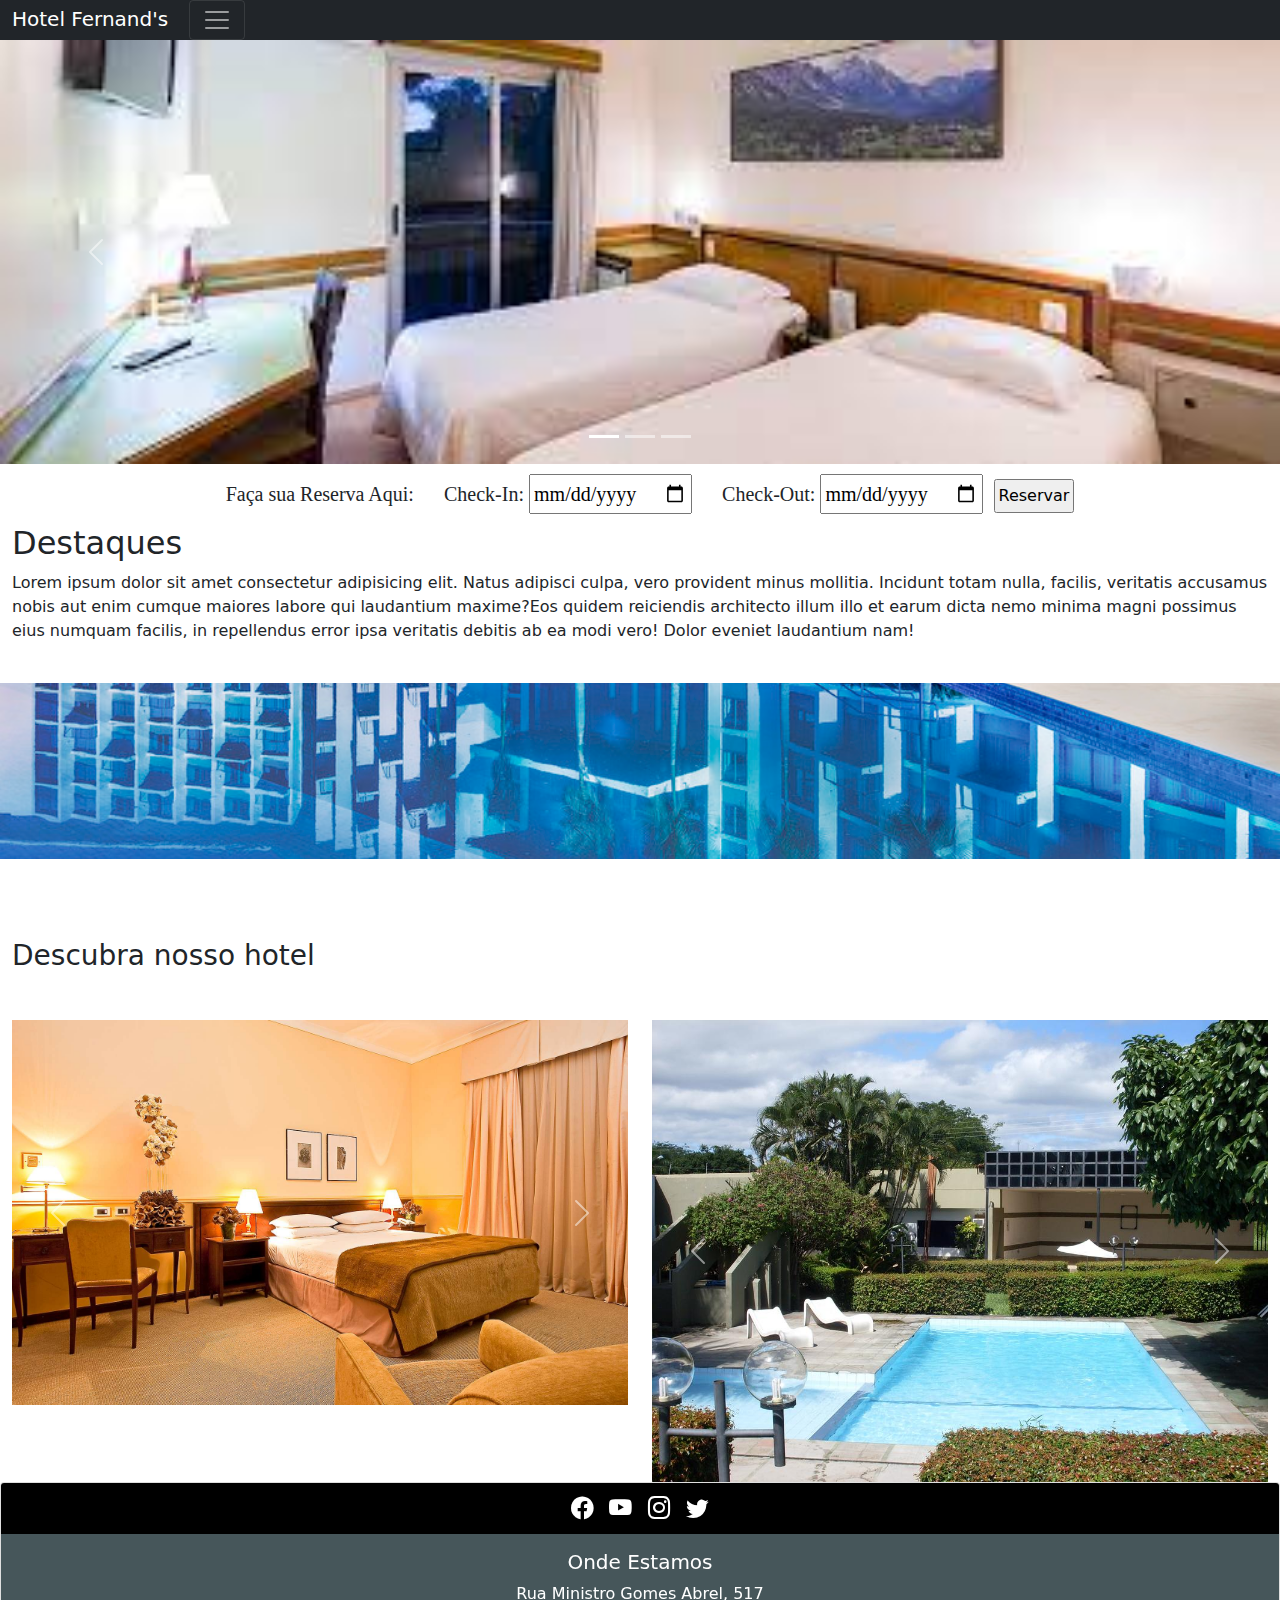
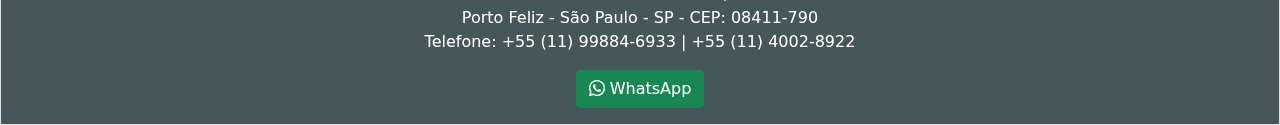
<file: index.html>
<!DOCTYPE html>
<html lang="pt-BR">
<head>
    <meta charset="UTF-8">
    <meta http-equiv="X-UA-Compatible" content="IE=edge">
    <meta name="viewport" content="width=device-width, initial-scale=1.0">
    <title>Hotel Fernand's</title>
    <link rel="stylesheet" href="css/bootstrap.min.css">
    <link rel="stylesheet" href="https://cdn.jsdelivr.net/npm/bootstrap-icons@1.8.1/font/bootstrap-icons.css">
    <link rel="stylesheet" href="css/styles.css">
</head>
<body>
    <!-- =========== Início da barra de Navegação ============= -->
    
    
    <nav class="navbarnavbar navbar-dark bg-dark">
        <div class="container-fluid">
          <a class="navbar-brand" href="index.html">Hotel Fernand's</a>
          <button class="navbar-toggler" type="button" data-bs-toggle="collapse" data-bs-target="#navbarSupportedContent" aria-controls="navbarSupportedContent" aria-expanded="false" aria-label="Toggle navigation">
            <span class="navbar-toggler-icon"></span>
          </button>
          <div class="collapse navbar-collapse" id="navbarSupportedContent">
            <ul class="navbar-nav me-auto mb-2 mb-lg-0">
              <li class="nav-item">
                <a class="nav-link" href="index.html">Home</a>
              </li>
              
              <li class="nav-item dropdown">
                <a class="nav-link dropdown-toggle" href="#" id="navbarDropdown" role="button" data-bs-toggle="dropdown" aria-expanded="false">
                  Acomodação
                </a>
                <ul class="dropdown-menu" aria-labelledby="navbarDropdown">
                  <li><a class="dropdown-item" href="standard.html">Standard</a></li>
                  <li><a class="dropdown-item" href="master.html">Master</a></li>
                  <li><a class="dropdown-item" href="presidential.html">Presidencial</a></li>
                </ul>
              </li>
              <li class="nav-item">
                <a class="nav-link" href="gastronomia.html">Gastronomia</a>
              </li>
              <li class="nav-item">
                <a class="nav-link" href="lazer.html">Lazer</a>
              </li>
              <li class="nav-item">
                <a class="nav-link" href="reservas.html">Reservas</a>
              </li>
            </ul>
           
          </div>
        </div>
      </nav>
   
    <!-- =========== Fim da barra de Navegação ============= -->

    <!-- ============ Início do Carousel ============= -->

    <div id="carouselExampleCaptions" class="carousel slide" data-bs-ride="carousel">
        <div class="carousel-indicators">
          <button type="button" data-bs-target="#carouselExampleCaptions" data-bs-slide-to="0" class="active" aria-current="true" aria-label="Slide 1"></button>
          <button type="button" data-bs-target="#carouselExampleCaptions" data-bs-slide-to="1" aria-label="Slide 2"></button>
          <button type="button" data-bs-target="#carouselExampleCaptions" data-bs-slide-to="2" aria-label="Slide 3"></button>
        </div>
        <div class="carousel-inner">
          <div class="carousel-item active">
            <img src="img/imgg2.jpg" class="d-block w-100" alt="...">
            <div class="carousel-caption d-none d-md-block">
              <h5></h5>
              <p></p>
            </div>
          </div>
          <div class="carousel-item">
            <img src="img/imgg3.jpg" class="d-block w-100" alt="...">
            <div class="carousel-caption d-none d-md-block">
              <h5></h5>
              <p></p>
            </div>
          </div>
          <div class="carousel-item">
            <img src="img/imgg4.jpg" class="d-block w-100" alt="...">
            <div class="carousel-caption d-none d-md-block">
              <h5></h5>
              <p></p>
            </div>
          </div>
        </div>
        <button class="carousel-control-prev" type="button" data-bs-target="#carouselExampleCaptions" data-bs-slide="prev">
          <span class="carousel-control-prev-icon" aria-hidden="true"></span>
          <span class="visually-hidden">Previous</span>
        </button>
        <button class="carousel-control-next" type="button" data-bs-target="#carouselExampleCaptions" data-bs-slide="next">
          <span class="carousel-control-next-icon" aria-hidden="true"></span>
          <span class="visually-hidden">Next</span>
        </button>
      </div>

     <!-- ============ Fim do Carousel ============= -->

     <!-- ================ Início do container-fluid ============= -->
     <div class="container-fluid fundo-branco">
        <div class="row">
            <div class="col">
                <form id="reservas_superior">
                    <label>Faça sua Reserva Aqui:</label>
                   <label>Check-In:
                       <input type="date" id="checkin" required>
                </label>
                   <label>Check-Out:
                       <input type="date" id="checkout" required>
                </label>
                    <input type="submit" id="btnreservar" value="Reservar">
                </form>
            </div>
        </div>
            <!-- =========== Início da área do main do hotel =========== -->

            <h2>Destaques</h2>
            <p><span>Lorem ipsum dolor sit amet consectetur adipisicing elit. Natus adipisci culpa, vero provident minus mollitia. Incidunt totam nulla, facilis, veritatis accusamus nobis aut enim cumque maiores labore qui laudantium maxime?</span><span>Eos quidem reiciendis architecto illum illo et earum dicta nemo minima magni possimus eius numquam facilis, in repellendus error ipsa veritatis debitis ab ea modi vero! Dolor eveniet laudantium nam!</span></p>
            <p>&nbsp;</p>
            
            <!-- =========== Fim da área do main do hotel =========== -->
        </div>
        <!-- ================ Fim do container-fluid ============= -->
        <p>&nbsp;</p>
        <p>&nbsp;</p>
        <p>&nbsp;</p>
        <p>&nbsp;</p>
        <!-- Início de um outro container-fluid -->
        <div class="container-fluid fundo-branco">
            <div class="row">
                <p>&nbsp;</p>
                <p>&nbsp;</p>
                <h3>Descubra nosso hotel</h3>
                <p>&nbsp;</p>
                 <div class="col-6">
                    <!-- Início do carousel acomodações -->

                    <div id="carouselExampleControls2" class="carousel slide" data-bs-ride="carousel">
                        <div class="carousel-inner">
                          <div class="carousel-item active">
                            <img src="img/quarto3.jpg" class="d-block w-100" alt="...">
                          </div>
                          <div class="carousel-item">
                            <img src="img/quarto4.jpg" class="d-block w-100" alt="...">
                          </div>
                          <div class="carousel-item">
                            <img src="img/quarto8.jpg" class="d-block w-100" alt="...">
                          </div>
                        </div>
                        <button class="carousel-control-prev" type="button" data-bs-target="#carouselExampleControls2" data-bs-slide="prev">
                          <span class="carousel-control-prev-icon" aria-hidden="true"></span>
                          <span class="visually-hidden">Previous</span>
                        </button>
                        <button class="carousel-control-next" type="button" data-bs-target="#carouselExampleControls2" data-bs-slide="next">
                          <span class="carousel-control-next-icon" aria-hidden="true"></span>
                          <span class="visually-hidden">Next</span>
                        </button>
                      </div>
                    
                    <!-- Fim do carousel acomodações -->
                 </div>
                 <div class="col-6">
                     <!-- Início do carousel lazer -->

                     <div id="carouselExampleControls3" class="carousel slide" data-bs-ride="carousel">
                        <div class="carousel-inner">
                          <div class="carousel-item active">
                            <img src="img/lazer1.jpg" class="d-block w-100" alt="...">
                          </div>
                          <div class="carousel-item">
                            <img src="img/lazer3.jpg" class="d-block w-100" alt="...">
                          </div>
                          <div class="carousel-item">
                            <img src="img/lazer4.jpg" class="d-block w-100" alt="...">
                          </div>
                        </div>
                        <button class="carousel-control-prev" type="button" data-bs-target="#carouselExampleControls3" data-bs-slide="prev">
                          <span class="carousel-control-prev-icon" aria-hidden="true"></span>
                          <span class="visually-hidden">Previous</span>
                        </button>
                        <button class="carousel-control-next" type="button" data-bs-target="#carouselExampleControls3" data-bs-slide="next">
                          <span class="carousel-control-next-icon" aria-hidden="true"></span>
                          <span class="visually-hidden">Next</span>
                        </button>
                      </div>

                     <!-- Fim do carousel lazer -->
                 </div>   
            </div>
        </div>


        <!-- Fim do outro container-fluid -->
     



     <!-- ========== Início do Rodapé (footer) ============== -->

     <div class="card text-center">
      <div class="card-header fundo">

        <a href="http://www.facebook.com" target="_blank"><i class="bi bi-facebook"></i></a>
        
        <a href="http://www.youtube.com" target="_blank"><i class="bi bi-youtube"></i></a>
          
        <a href="http://www.instagram.com" target="_blank"><i class="bi bi-instagram"></i></a>
           
        <a href="http://www.twitter.com" target="_blank"><i class="bi bi-twitter"></i></a>
              

      </div>
      <div class="card-body fundo2">
        <h5 class="card-title">Onde Estamos</h5>
        <p class="card-text">Rua Ministro Gomes Abrel, 517 <br>
          Porto Feliz - São Paulo - SP - CEP: 08411-790 <br>
          Telefone: +55 (11) 99884-6933 | +55 (11) 4002-8922
        </p>
        <a href="https://wa.me/11998846933?text=Ola" class="btn btn-success"><i class="bi bi-whatsapp">  </i>WhatsApp</a>
      </div>
    </div>

     <!-- ========== Fim do Rodapé (footer) ============== -->




   <script src="js/bootstrap.min.js">

   </script> 
    
</body>
</html>
</file>
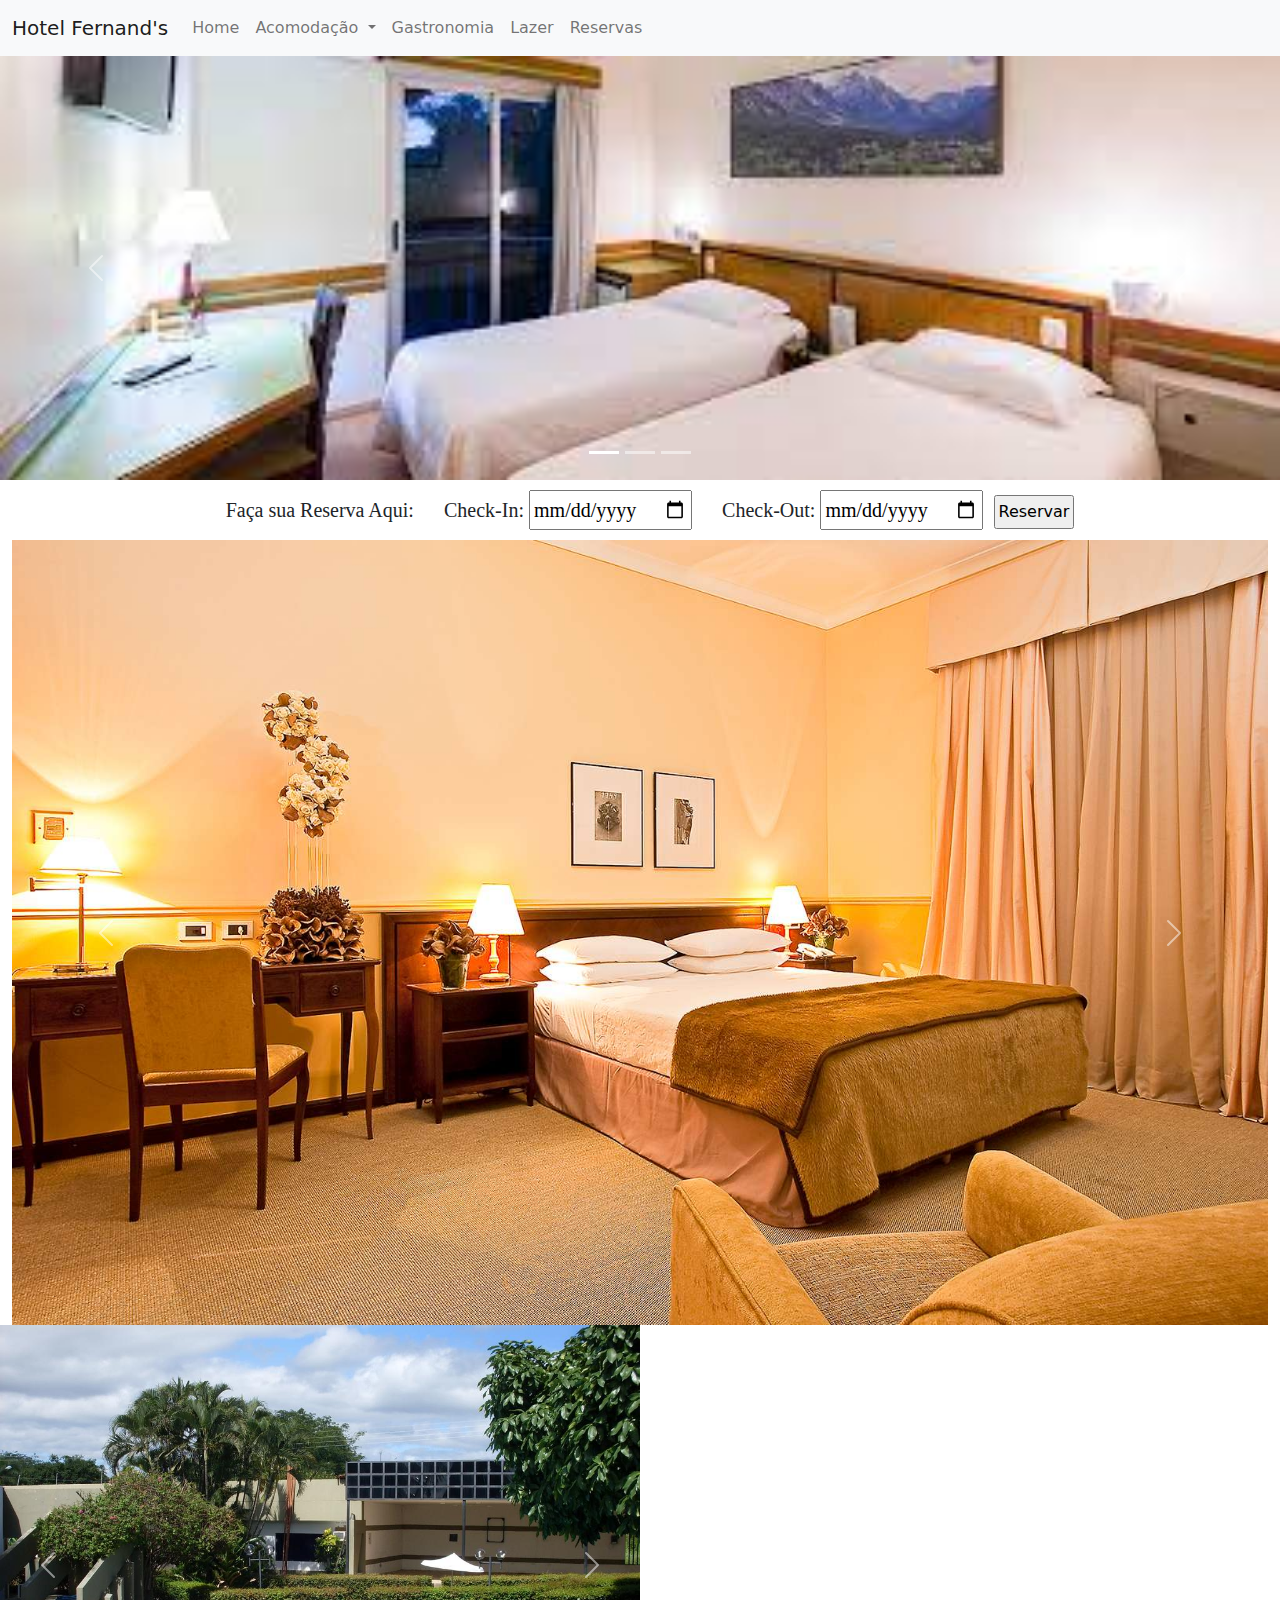
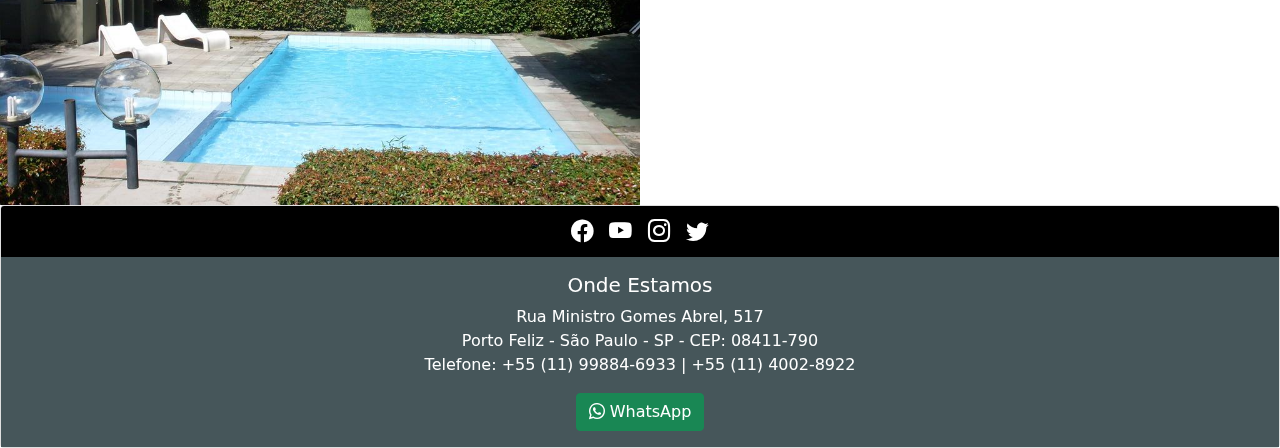
<file: gastronomia.html>
<!DOCTYPE html>
<html lang="pt-BR">
<head>
    <meta charset="UTF-8">
    <meta http-equiv="X-UA-Compatible" content="IE=edge">
    <meta name="viewport" content="width=device-width, initial-scale=1.0">
    <title>Hotel Fernand's</title>
    <link rel="stylesheet" href="css/bootstrap.min.css">
    <link rel="stylesheet" href="https://cdn.jsdelivr.net/npm/bootstrap-icons@1.8.1/font/bootstrap-icons.css">
    <link rel="stylesheet" href="css/styles.css">
</head>
<body>
    <!-- =========== Início da barra de Navegação ============= -->
    <nav class="navbar navbar-expand-lg navbar-light bg-light">
        <div class="container-fluid">
          <a class="navbar-brand" href="index.html">Hotel Fernand's</a>
          <button class="navbar-toggler" type="button" data-bs-toggle="collapse" data-bs-target="#navbarSupportedContent" aria-controls="navbarSupportedContent" aria-expanded="false" aria-label="Toggle navigation">
            <span class="navbar-toggler-icon"></span>
          </button>
          <div class="collapse navbar-collapse" id="navbarSupportedContent">
            <ul class="navbar-nav me-auto mb-2 mb-lg-0">
              <li class="nav-item">
                <a class="nav-link" href="index.html">Home</a>
              </li>
              
              <li class="nav-item dropdown">
                <a class="nav-link dropdown-toggle" href="#" id="navbarDropdown" role="button" data-bs-toggle="dropdown" aria-expanded="false">
                  Acomodação
                </a>
                <ul class="dropdown-menu" aria-labelledby="navbarDropdown">
                  <li><a class="dropdown-item" href="standard.html">Standard</a></li>
                  <li><a class="dropdown-item" href="master.html">Master</a></li>
                  <li><a class="dropdown-item" href="presidential.html">Presidencial</a></li>
                </ul>
              </li>
              <li class="nav-item">
                <a class="nav-link" href="gastronomia.html">Gastronomia</a>
              </li>
              <li class="nav-item">
                <a class="nav-link" href="lazer.html">Lazer</a>
              </li>
              <li class="nav-item">
                <a class="nav-link" href="reservas.html">Reservas</a>
              </li>
            </ul>
           
          </div>
        </div>
      </nav>
   
    <!-- =========== Fim da barra de Navegação ============= -->

    <!-- ============ Início do Carousel ============= -->

    <div id="carouselExampleCaptions" class="carousel slide" data-bs-ride="carousel">
        <div class="carousel-indicators">
          <button type="button" data-bs-target="#carouselExampleCaptions" data-bs-slide-to="0" class="active" aria-current="true" aria-label="Slide 1"></button>
          <button type="button" data-bs-target="#carouselExampleCaptions" data-bs-slide-to="1" aria-label="Slide 2"></button>
          <button type="button" data-bs-target="#carouselExampleCaptions" data-bs-slide-to="2" aria-label="Slide 3"></button>
        </div>
        <div class="carousel-inner">
          <div class="carousel-item active">
            <img src="img/imgg2.jpg" class="d-block w-100" alt="...">
            <div class="carousel-caption d-none d-md-block">
              <h5></h5>
              <p></p>
            </div>
          </div>
          <div class="carousel-item">
            <img src="img/imgg3.jpg" class="d-block w-100" alt="...">
            <div class="carousel-caption d-none d-md-block">
              <h5></h5>
              <p></p>
            </div>
          </div>
          <div class="carousel-item">
            <img src="img/imgg4.jpg" class="d-block w-100" alt="...">
            <div class="carousel-caption d-none d-md-block">
              <h5></h5>
              <p></p>
            </div>
          </div>
        </div>
        <button class="carousel-control-prev" type="button" data-bs-target="#carouselExampleCaptions" data-bs-slide="prev">
          <span class="carousel-control-prev-icon" aria-hidden="true"></span>
          <span class="visually-hidden">Previous</span>
        </button>
        <button class="carousel-control-next" type="button" data-bs-target="#carouselExampleCaptions" data-bs-slide="next">
          <span class="carousel-control-next-icon" aria-hidden="true"></span>
          <span class="visually-hidden">Next</span>
        </button>
      </div>

     <!-- ============ Fim do Carousel ============= -->

     <div class="container-fluid fundo-branco">
        <div class="row">
            <div class="col">
                <form id="reservas_superior">
                    <label>Faça sua Reserva Aqui:</label>
                   <label>Check-In:
                       <input type="date" id="checkin" required>
                </label>
                   <label>Check-Out:
                       <input type="date" id="checkout" required>
                </label>
                    <input type="submit" id="btnreservar" value="Reservar">
                </form>
            </div>
        </div>

                    <!-- Início do carousel acomodações -->

                    <div id="carouselExampleControls2" class="carousel slide" data-bs-ride="carousel">
                      <div class="carousel-inner">
                        <div class="carousel-item active">
                          <img src="img/quarto3.jpg" class="d-block w-100" alt="...">
                        </div>
                        <div class="carousel-item">
                          <img src="img/quarto4.jpg" class="d-block w-100" alt="...">
                        </div>
                        <div class="carousel-item">
                          <img src="img/quarto8.jpg" class="d-block w-100" alt="...">
                        </div>
                      </div>
                      <button class="carousel-control-prev" type="button" data-bs-target="#carouselExampleControls2" data-bs-slide="prev">
                        <span class="carousel-control-prev-icon" aria-hidden="true"></span>
                        <span class="visually-hidden">Previous</span>
                      </button>
                      <button class="carousel-control-next" type="button" data-bs-target="#carouselExampleControls2" data-bs-slide="next">
                        <span class="carousel-control-next-icon" aria-hidden="true"></span>
                        <span class="visually-hidden">Next</span>
                      </button>
                    </div>
                  
                  <!-- Fim do carousel acomodações -->
               </div>
               <div class="col-6">
                   <!-- Início do carousel lazer -->

                   <div id="carouselExampleControls3" class="carousel slide" data-bs-ride="carousel">
                      <div class="carousel-inner">
                        <div class="carousel-item active">
                          <img src="img/lazer1.jpg" class="d-block w-100" alt="...">
                        </div>
                        <div class="carousel-item">
                          <img src="img/lazer3.jpg" class="d-block w-100" alt="...">
                        </div>
                        <div class="carousel-item">
                          <img src="img/lazer4.jpg" class="d-block w-100" alt="...">
                        </div>
                      </div>
                      <button class="carousel-control-prev" type="button" data-bs-target="#carouselExampleControls3" data-bs-slide="prev">
                        <span class="carousel-control-prev-icon" aria-hidden="true"></span>
                        <span class="visually-hidden">Previous</span>
                      </button>
                      <button class="carousel-control-next" type="button" data-bs-target="#carouselExampleControls3" data-bs-slide="next">
                        <span class="carousel-control-next-icon" aria-hidden="true"></span>
                        <span class="visually-hidden">Next</span>
                      </button>
                    </div>

                   <!-- Fim do carousel lazer -->


     </div>



     <!-- ========== Início do Rodapé (footer) ============== -->

     <div class="card text-center">
      <div class="card-header fundo">

        <a href="http://www.facebook.com" target="_blank"><i class="bi bi-facebook"></i></a>
        
        <a href="http://www.youtube.com" target="_blank"><i class="bi bi-youtube"></i></a>
          
        <a href="http://www.instagram.com" target="_blank"><i class="bi bi-instagram"></i></a>
           
        <a href="http://www.twitter.com" target="_blank"><i class="bi bi-twitter"></i></a>
              

      </div>
      <div class="card-body fundo2">
        <h5 class="card-title">Onde Estamos</h5>
        <p class="card-text">Rua Ministro Gomes Abrel, 517 <br>
          Porto Feliz - São Paulo - SP - CEP: 08411-790 <br>
          Telefone: +55 (11) 99884-6933 | +55 (11) 4002-8922
        </p>
        <a href="https://wa.me/11998846933?text=Ola" class="btn btn-success"><i class="bi bi-whatsapp">  </i>WhatsApp</a>
      </div>
    </div>

     <!-- ========== Fim do Rodapé (footer) ============== -->




   <script src="js/bootstrap.min.js">

   </script> 
    
</body>
</html>
</file>
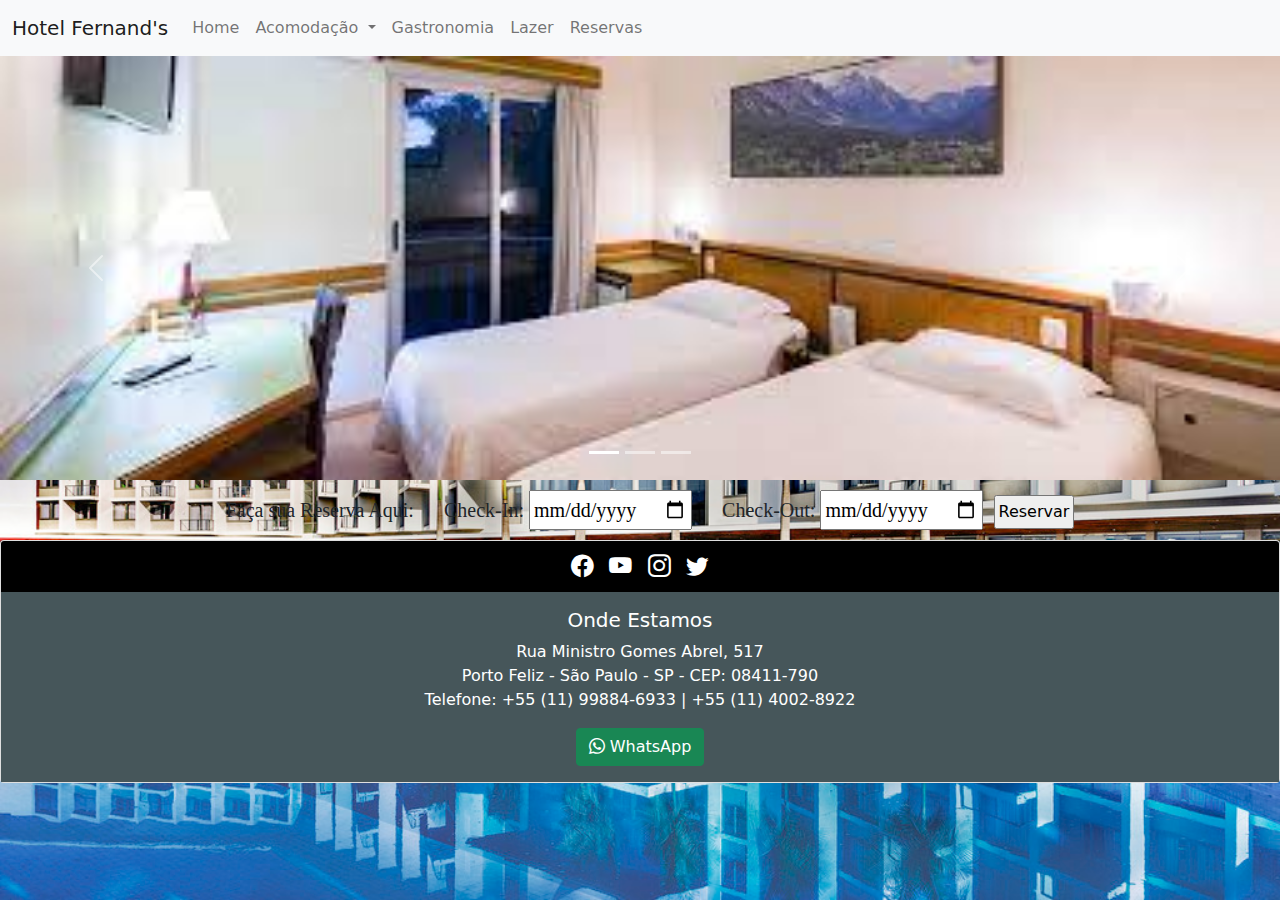
<file: layout.html>
<!DOCTYPE html>
<html lang="pt-BR">
<head>
    <meta charset="UTF-8">
    <meta http-equiv="X-UA-Compatible" content="IE=edge">
    <meta name="viewport" content="width=device-width, initial-scale=1.0">
    <title>Hotel Fernand's</title>
    <link rel="stylesheet" href="css/bootstrap.min.css">
    <link rel="stylesheet" href="https://cdn.jsdelivr.net/npm/bootstrap-icons@1.8.1/font/bootstrap-icons.css">
    <link rel="stylesheet" href="css/styles.css">
</head>
<body>
    <!-- =========== Início da barra de Navegação ============= -->
    <nav class="navbar navbar-expand-lg navbar-light bg-light">
        <div class="container-fluid">
          <a class="navbar-brand" href="index.html">Hotel Fernand's</a>
          <button class="navbar-toggler" type="button" data-bs-toggle="collapse" data-bs-target="#navbarSupportedContent" aria-controls="navbarSupportedContent" aria-expanded="false" aria-label="Toggle navigation">
            <span class="navbar-toggler-icon"></span>
          </button>
          <div class="collapse navbar-collapse" id="navbarSupportedContent">
            <ul class="navbar-nav me-auto mb-2 mb-lg-0">
              <li class="nav-item">
                <a class="nav-link" href="index.html">Home</a>
              </li>
              
              <li class="nav-item dropdown">
                <a class="nav-link dropdown-toggle" href="#" id="navbarDropdown" role="button" data-bs-toggle="dropdown" aria-expanded="false">
                  Acomodação
                </a>
                <ul class="dropdown-menu" aria-labelledby="navbarDropdown">
                  <li><a class="dropdown-item" href="standard.html">Standard</a></li>
                  <li><a class="dropdown-item" href="master.html">Master</a></li>
                  <li><a class="dropdown-item" href="presidencial.html">Presidencial</a></li>
                </ul>
              </li>
              <li class="nav-item">
                <a class="nav-link" href="gastronomia.html">Gastronomia</a>
              </li>
              <li class="nav-item">
                <a class="nav-link" href="lazer.html">Lazer</a>
              </li>
              <li class="nav-item">
                <a class="nav-link" href="reservas.html">Reservas</a>
              </li>
            </ul>
           
          </div>
        </div>
      </nav>
   
    <!-- =========== Fim da barra de Navegação ============= -->

    <!-- ============ Início do Carousel ============= -->

    <div id="carouselExampleCaptions" class="carousel slide" data-bs-ride="carousel">
        <div class="carousel-indicators">
          <button type="button" data-bs-target="#carouselExampleCaptions" data-bs-slide-to="0" class="active" aria-current="true" aria-label="Slide 1"></button>
          <button type="button" data-bs-target="#carouselExampleCaptions" data-bs-slide-to="1" aria-label="Slide 2"></button>
          <button type="button" data-bs-target="#carouselExampleCaptions" data-bs-slide-to="2" aria-label="Slide 3"></button>
        </div>
        <div class="carousel-inner">
          <div class="carousel-item active">
            <img src="img/imgg2.jpg" class="d-block w-100" alt="...">
            <div class="carousel-caption d-none d-md-block">
              <h5></h5>
              <p></p>
            </div>
          </div>
          <div class="carousel-item">
            <img src="img/imgg3.jpg" class="d-block w-100" alt="...">
            <div class="carousel-caption d-none d-md-block">
              <h5></h5>
              <p></p>
            </div>
          </div>
          <div class="carousel-item">
            <img src="img/imgg4.jpg" class="d-block w-100" alt="...">
            <div class="carousel-caption d-none d-md-block">
              <h5></h5>
              <p></p>
            </div>
          </div>
        </div>
        <button class="carousel-control-prev" type="button" data-bs-target="#carouselExampleCaptions" data-bs-slide="prev">
          <span class="carousel-control-prev-icon" aria-hidden="true"></span>
          <span class="visually-hidden">Previous</span>
        </button>
        <button class="carousel-control-next" type="button" data-bs-target="#carouselExampleCaptions" data-bs-slide="next">
          <span class="carousel-control-next-icon" aria-hidden="true"></span>
          <span class="visually-hidden">Next</span>
        </button>
      </div>

     <!-- ============ Fim do Carousel ============= -->

     <div class="container-fluid">
        <div class="row">
            <div class="col">
                <form id="reservas_superior">
                    <label>Faça sua Reserva Aqui:</label>
                   <label>Check-In:
                       <input type="date" id="checkin" required>
                </label>
                   <label>Check-Out:
                       <input type="date" id="checkout" required>
                </label>
                    <input type="submit" id="btnreservar" value="Reservar">
                </form>
            </div>
        </div>



     </div>



     <!-- ========== Início do Rodapé (footer) ============== -->

     <div class="card text-center">
      <div class="card-header fundo">

        <a href="http://www.facebook.com" target="_blank"><i class="bi bi-facebook"></i></a>
        
        <a href="http://www.youtube.com" target="_blank"><i class="bi bi-youtube"></i></a>
          
        <a href="http://www.instagram.com" target="_blank"><i class="bi bi-instagram"></i></a>
           
        <a href="http://www.twitter.com" target="_blank"><i class="bi bi-twitter"></i></a>
              

      </div>
      <div class="card-body fundo2">
        <h5 class="card-title">Onde Estamos</h5>
        <p class="card-text">Rua Ministro Gomes Abrel, 517 <br>
          Porto Feliz - São Paulo - SP - CEP: 08411-790 <br>
          Telefone: +55 (11) 99884-6933 | +55 (11) 4002-8922
        </p>
        <a href="https://wa.me/11998846933?text=Ola" class="btn btn-success"><i class="bi bi-whatsapp">  </i>WhatsApp</a>
      </div>
    </div>

     <!-- ========== Fim do Rodapé (footer) ============== -->




   <script src="js/bootstrap.min.js">

   </script> 
    
</body>
</html>
</file>
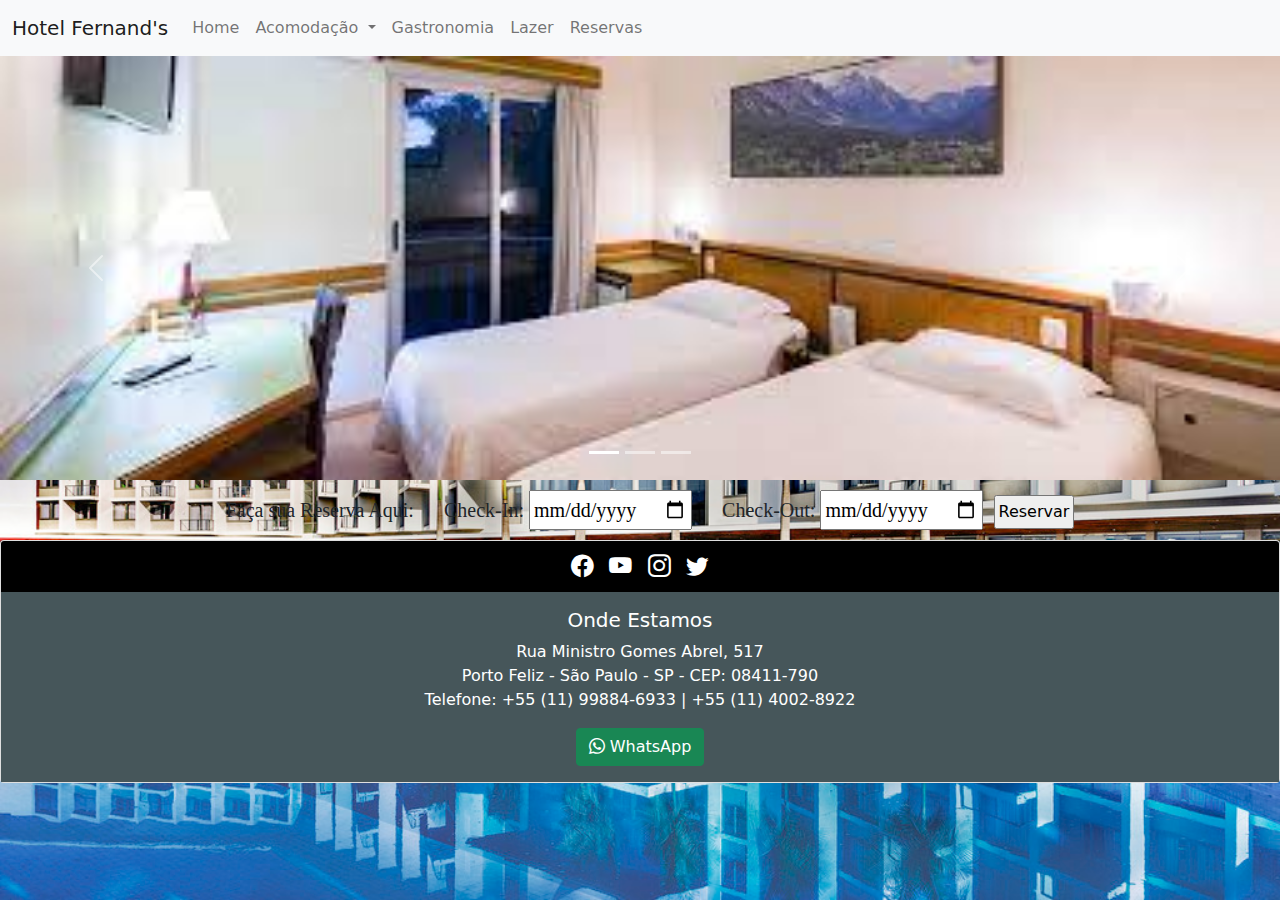
<file: lazer.html>
<!DOCTYPE html>
<html lang="pt-BR">
<head>
    <meta charset="UTF-8">
    <meta http-equiv="X-UA-Compatible" content="IE=edge">
    <meta name="viewport" content="width=device-width, initial-scale=1.0">
    <title>Hotel Fernand's</title>
    <link rel="stylesheet" href="css/bootstrap.min.css">
    <link rel="stylesheet" href="https://cdn.jsdelivr.net/npm/bootstrap-icons@1.8.1/font/bootstrap-icons.css">
    <link rel="stylesheet" href="css/styles.css">
</head>
<body>
    <!-- =========== Início da barra de Navegação ============= -->
    <nav class="navbar navbar-expand-lg navbar-light bg-light">
        <div class="container-fluid">
          <a class="navbar-brand" href="index.html">Hotel Fernand's</a>
          <button class="navbar-toggler" type="button" data-bs-toggle="collapse" data-bs-target="#navbarSupportedContent" aria-controls="navbarSupportedContent" aria-expanded="false" aria-label="Toggle navigation">
            <span class="navbar-toggler-icon"></span>
          </button>
          <div class="collapse navbar-collapse" id="navbarSupportedContent">
            <ul class="navbar-nav me-auto mb-2 mb-lg-0">
              <li class="nav-item">
                <a class="nav-link" href="index.html">Home</a>
              </li>
              
              <li class="nav-item dropdown">
                <a class="nav-link dropdown-toggle" href="#" id="navbarDropdown" role="button" data-bs-toggle="dropdown" aria-expanded="false">
                  Acomodação
                </a>
                <ul class="dropdown-menu" aria-labelledby="navbarDropdown">
                  <li><a class="dropdown-item" href="standard.html">Standard</a></li>
                  <li><a class="dropdown-item" href="master.html">Master</a></li>
                  <li><a class="dropdown-item" href="presidential.html">Presidencial</a></li>
                </ul>
              </li>
              <li class="nav-item">
                <a class="nav-link" href="gastronomia.html">Gastronomia</a>
              </li>
              <li class="nav-item">
                <a class="nav-link" href="lazer.html">Lazer</a>
              </li>
              <li class="nav-item">
                <a class="nav-link" href="reservas.html">Reservas</a>
              </li>
            </ul>
           
          </div>
        </div>
      </nav>
   
    <!-- =========== Fim da barra de Navegação ============= -->

    <!-- ============ Início do Carousel ============= -->

    <div id="carouselExampleCaptions" class="carousel slide" data-bs-ride="carousel">
        <div class="carousel-indicators">
          <button type="button" data-bs-target="#carouselExampleCaptions" data-bs-slide-to="0" class="active" aria-current="true" aria-label="Slide 1"></button>
          <button type="button" data-bs-target="#carouselExampleCaptions" data-bs-slide-to="1" aria-label="Slide 2"></button>
          <button type="button" data-bs-target="#carouselExampleCaptions" data-bs-slide-to="2" aria-label="Slide 3"></button>
        </div>
        <div class="carousel-inner">
          <div class="carousel-item active">
            <img src="img/imgg2.jpg" class="d-block w-100" alt="...">
            <div class="carousel-caption d-none d-md-block">
              <h5></h5>
              <p></p>
            </div>
          </div>
          <div class="carousel-item">
            <img src="img/imgg3.jpg" class="d-block w-100" alt="...">
            <div class="carousel-caption d-none d-md-block">
              <h5></h5>
              <p></p>
            </div>
          </div>
          <div class="carousel-item">
            <img src="img/imgg4.jpg" class="d-block w-100" alt="...">
            <div class="carousel-caption d-none d-md-block">
              <h5></h5>
              <p></p>
            </div>
          </div>
        </div>
        <button class="carousel-control-prev" type="button" data-bs-target="#carouselExampleCaptions" data-bs-slide="prev">
          <span class="carousel-control-prev-icon" aria-hidden="true"></span>
          <span class="visually-hidden">Previous</span>
        </button>
        <button class="carousel-control-next" type="button" data-bs-target="#carouselExampleCaptions" data-bs-slide="next">
          <span class="carousel-control-next-icon" aria-hidden="true"></span>
          <span class="visually-hidden">Next</span>
        </button>
      </div>

     <!-- ============ Fim do Carousel ============= -->

     <div class="container-fluid">
        <div class="row">
            <div class="col">
                <form id="reservas_superior">
                    <label>Faça sua Reserva Aqui:</label>
                   <label>Check-In:
                       <input type="date" id="checkin" required>
                </label>
                   <label>Check-Out:
                       <input type="date" id="checkout" required>
                </label>
                    <input type="submit" id="btnreservar" value="Reservar">
                </form>
            </div>
        </div>



     </div>



     <!-- ========== Início do Rodapé (footer) ============== -->

     <div class="card text-center">
      <div class="card-header fundo">

        <a href="http://www.facebook.com" target="_blank"><i class="bi bi-facebook"></i></a>
        
        <a href="http://www.youtube.com" target="_blank"><i class="bi bi-youtube"></i></a>
          
        <a href="http://www.instagram.com" target="_blank"><i class="bi bi-instagram"></i></a>
           
        <a href="http://www.twitter.com" target="_blank"><i class="bi bi-twitter"></i></a>
              

      </div>
      <div class="card-body fundo2">
        <h5 class="card-title">Onde Estamos</h5>
        <p class="card-text">Rua Ministro Gomes Abrel, 517 <br>
          Porto Feliz - São Paulo - SP - CEP: 08411-790 <br>
          Telefone: +55 (11) 99884-6933 | +55 (11) 4002-8922
        </p>
        <a href="https://wa.me/11998846933?text=Ola" class="btn btn-success"><i class="bi bi-whatsapp">  </i>WhatsApp</a>
      </div>
    </div>

     <!-- ========== Fim do Rodapé (footer) ============== -->




   <script src="js/bootstrap.min.js">

   </script> 
    
</body>
</html>
</file>
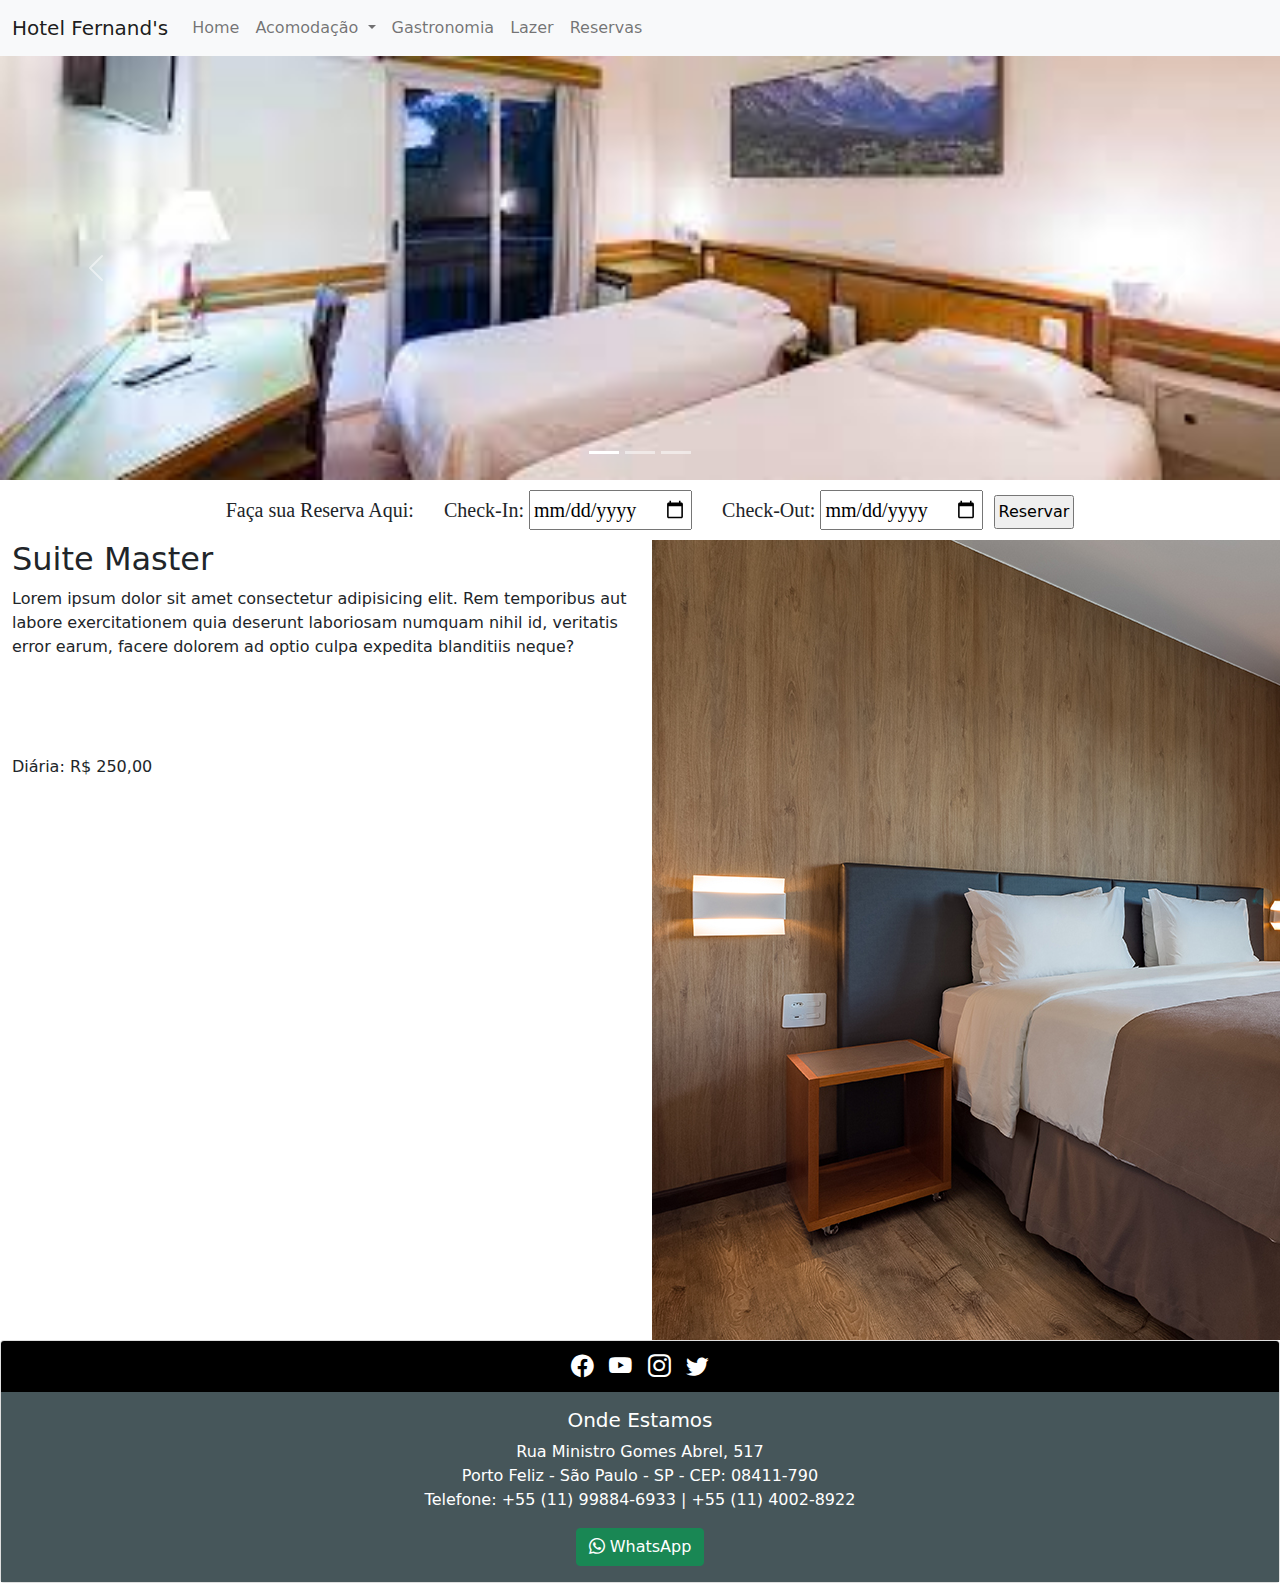
<file: master.html>
<!DOCTYPE html>
<html lang="pt-BR">
<head>
    <meta charset="UTF-8">
    <meta http-equiv="X-UA-Compatible" content="IE=edge">
    <meta name="viewport" content="width=device-width, initial-scale=1.0">
    <title>Hotel Fernand's</title>
    <link rel="stylesheet" href="css/bootstrap.min.css">
    <link rel="stylesheet" href="https://cdn.jsdelivr.net/npm/bootstrap-icons@1.8.1/font/bootstrap-icons.css">
    <link rel="stylesheet" href="css/styles.css">
</head>
<body>
    <!-- =========== Início da barra de Navegação ============= -->
    <nav class="navbar navbar-expand-lg navbar-light bg-light">
        <div class="container-fluid">
          <a class="navbar-brand" href="index.html">Hotel Fernand's</a>
          <button class="navbar-toggler" type="button" data-bs-toggle="collapse" data-bs-target="#navbarSupportedContent" aria-controls="navbarSupportedContent" aria-expanded="false" aria-label="Toggle navigation">
            <span class="navbar-toggler-icon"></span>
          </button>
          <div class="collapse navbar-collapse" id="navbarSupportedContent">
            <ul class="navbar-nav me-auto mb-2 mb-lg-0">
              <li class="nav-item">
                <a class="nav-link" href="index.html">Home</a>
              </li>
              
              <li class="nav-item dropdown">
                <a class="nav-link dropdown-toggle" href="#" id="navbarDropdown" role="button" data-bs-toggle="dropdown" aria-expanded="false">
                  Acomodação
                </a>
                <ul class="dropdown-menu" aria-labelledby="navbarDropdown">
                  <li><a class="dropdown-item" href="standard.html">Standard</a></li>
                  <li><a class="dropdown-item" href="master.html">Master</a></li>
                  <li><a class="dropdown-item" href="presidential.html">Presidencial</a></li>
                </ul>
              </li>
              <li class="nav-item">
                <a class="nav-link" href="gastronomia.html">Gastronomia</a>
              </li>
              <li class="nav-item">
                <a class="nav-link" href="lazer.html">Lazer</a>
              </li>
              <li class="nav-item">
                <a class="nav-link" href="reservas.html">Reservas</a>
              </li>
            </ul>
           
          </div>
        </div>
      </nav>
   
    <!-- =========== Fim da barra de Navegação ============= -->

    <!-- ============ Início do Carousel ============= -->

    <div id="carouselExampleCaptions" class="carousel slide" data-bs-ride="carousel">
        <div class="carousel-indicators">
          <button type="button" data-bs-target="#carouselExampleCaptions" data-bs-slide-to="0" class="active" aria-current="true" aria-label="Slide 1"></button>
          <button type="button" data-bs-target="#carouselExampleCaptions" data-bs-slide-to="1" aria-label="Slide 2"></button>
          <button type="button" data-bs-target="#carouselExampleCaptions" data-bs-slide-to="2" aria-label="Slide 3"></button>
        </div>
        <div class="carousel-inner">
          <div class="carousel-item active">
            <img src="img/imgg2.jpg" class="d-block w-100" alt="...">
            <div class="carousel-caption d-none d-md-block">
              <h5></h5>
              <p></p>
            </div>
          </div>
          <div class="carousel-item">
            <img src="img/imgg3.jpg" class="d-block w-100" alt="...">
            <div class="carousel-caption d-none d-md-block">
              <h5></h5>
              <p></p>
            </div>
          </div>
          <div class="carousel-item">
            <img src="img/imgg4.jpg" class="d-block w-100" alt="...">
            <div class="carousel-caption d-none d-md-block">
              <h5></h5>
              <p></p>
            </div>
          </div>
        </div>
        <button class="carousel-control-prev" type="button" data-bs-target="#carouselExampleCaptions" data-bs-slide="prev">
          <span class="carousel-control-prev-icon" aria-hidden="true"></span>
          <span class="visually-hidden">Previous</span>
        </button>
        <button class="carousel-control-next" type="button" data-bs-target="#carouselExampleCaptions" data-bs-slide="next">
          <span class="carousel-control-next-icon" aria-hidden="true"></span>
          <span class="visually-hidden">Next</span>
        </button>
      </div>

     <!-- ============ Fim do Carousel ============= -->

     <div class="container-fluid fundo-branco">
        <div class="row">
            <div class="col">
                <form id="reservas_superior">
                    <label>Faça sua Reserva Aqui:</label>
                   <label>Check-In:
                       <input type="date" id="checkin" required>
                </label>
                   <label>Check-Out:
                       <input type="date" id="checkout" required>
                </label>
                    <input type="submit" id="btnreservar" value="Reservar">
                </form>
            </div>
        </div>

        <div class="row">
          <div class="col-6">
            <h2>Suite Master</h2>
            <p>Lorem ipsum dolor sit amet consectetur adipisicing elit. Rem temporibus aut labore exercitationem quia deserunt laboriosam numquam nihil id, veritatis error earum, facere dolorem ad optio culpa expedita blanditiis neque?</p>
            <p>&nbsp;</p>
            <p>&nbsp;</p>
            <p>Diária: R$ 250,00</p>

          </div>
          <div class="col-6">
            <img src="img/quarto11.jpg" alt="" class="img101">
          </div>
         </div>


     </div>



     <!-- ========== Início do Rodapé (footer) ============== -->

     <div class="card text-center">
      <div class="card-header fundo">

        <a href="http://www.facebook.com" target="_blank"><i class="bi bi-facebook"></i></a>
        
        <a href="http://www.youtube.com" target="_blank"><i class="bi bi-youtube"></i></a>
          
        <a href="http://www.instagram.com" target="_blank"><i class="bi bi-instagram"></i></a>
           
        <a href="http://www.twitter.com" target="_blank"><i class="bi bi-twitter"></i></a>
              

      </div>
      <div class="card-body fundo2">
        <h5 class="card-title">Onde Estamos</h5>
        <p class="card-text">Rua Ministro Gomes Abrel, 517 <br>
          Porto Feliz - São Paulo - SP - CEP: 08411-790 <br>
          Telefone: +55 (11) 99884-6933 | +55 (11) 4002-8922
        </p>
        <a href="https://wa.me/11998846933?text=Ola" class="btn btn-success"><i class="bi bi-whatsapp">  </i>WhatsApp</a>
      </div>
    </div>

     <!-- ========== Fim do Rodapé (footer) ============== -->




   <script src="js/bootstrap.min.js">

   </script> 
    
</body>
</html>
</file>
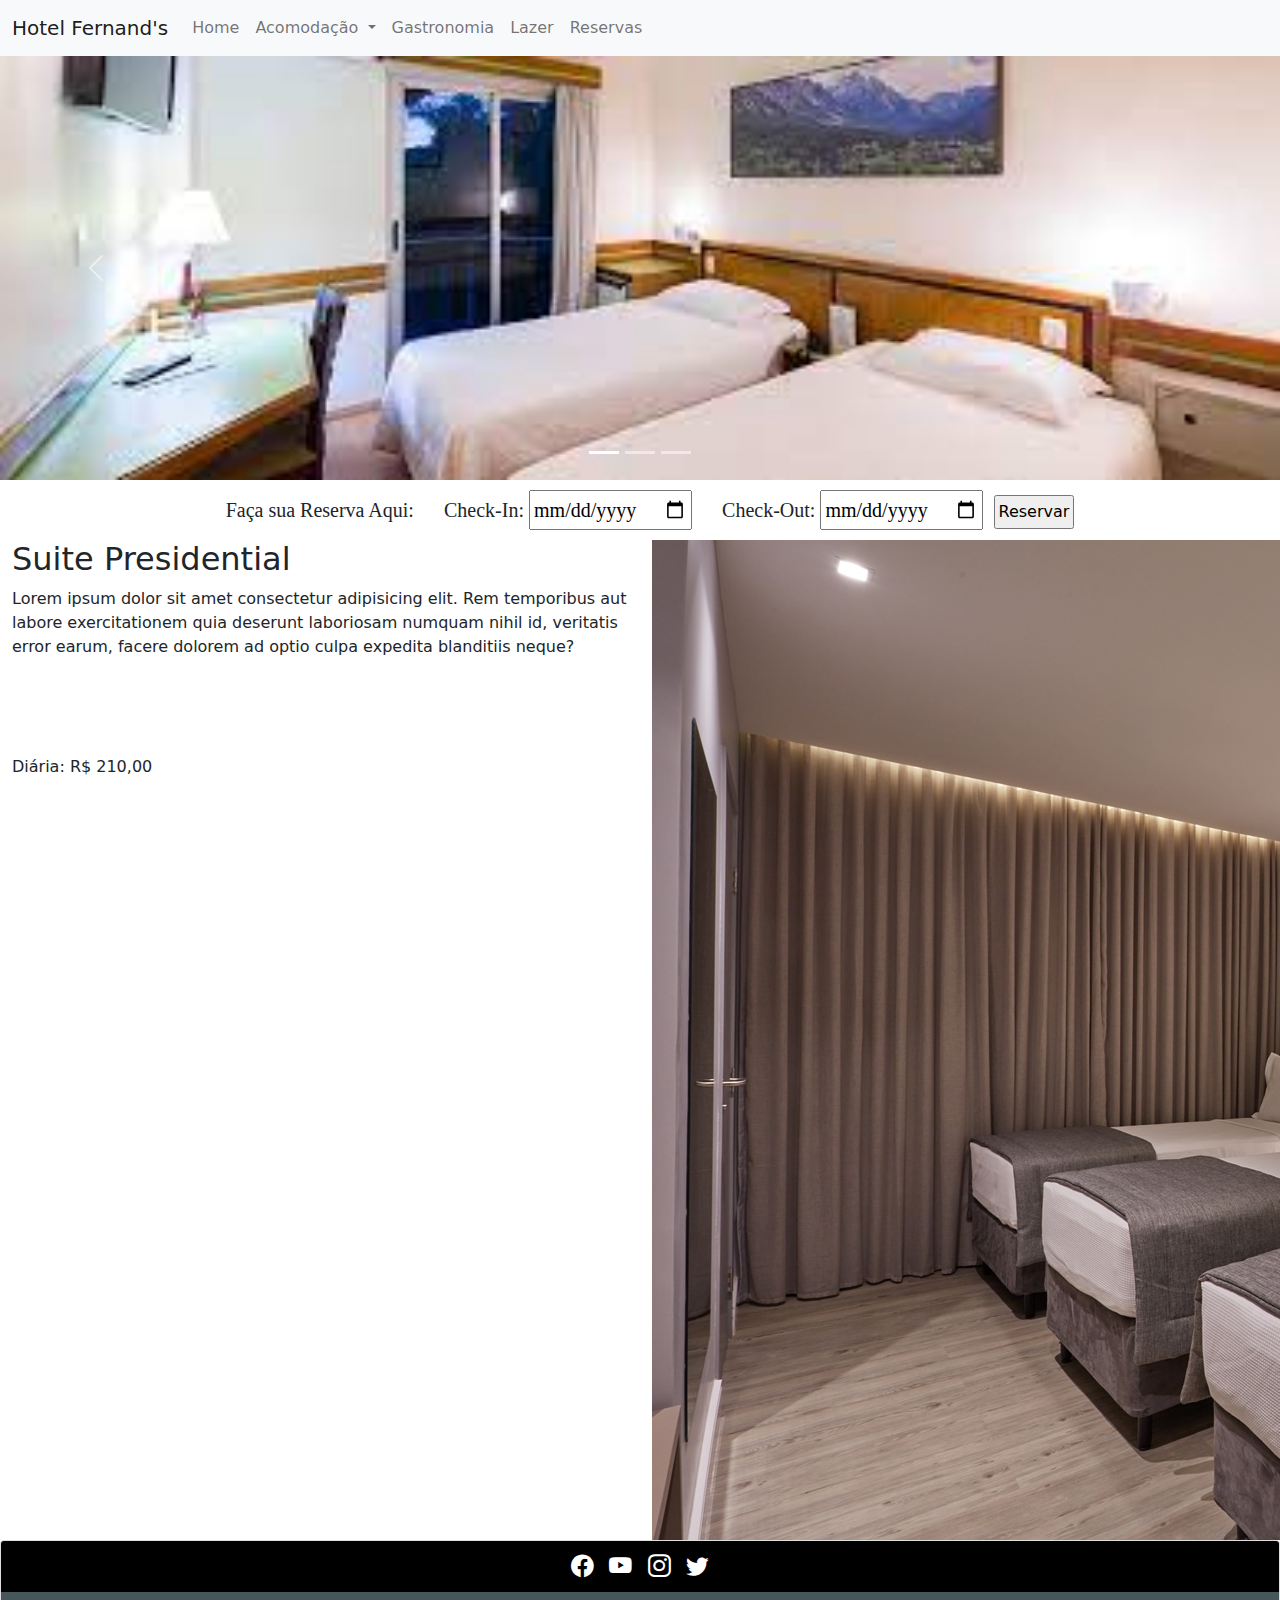
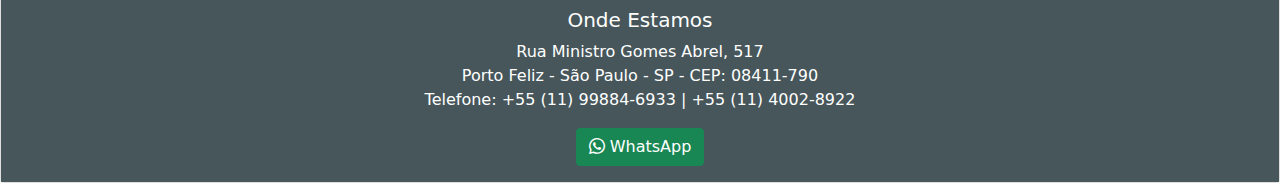
<file: presidential.html>
<!DOCTYPE html>
<html lang="pt-BR">
<head>
    <meta charset="UTF-8">
    <meta http-equiv="X-UA-Compatible" content="IE=edge">
    <meta name="viewport" content="width=device-width, initial-scale=1.0">
    <title>Hotel Fernand's</title>
    <link rel="stylesheet" href="css/bootstrap.min.css">
    <link rel="stylesheet" href="https://cdn.jsdelivr.net/npm/bootstrap-icons@1.8.1/font/bootstrap-icons.css">
    <link rel="stylesheet" href="css/styles.css">
</head>
<body>
    <!-- =========== Início da barra de Navegação ============= -->
    <nav class="navbar navbar-expand-lg navbar-light bg-light">
        <div class="container-fluid">
          <a class="navbar-brand" href="index.html">Hotel Fernand's</a>
          <button class="navbar-toggler" type="button" data-bs-toggle="collapse" data-bs-target="#navbarSupportedContent" aria-controls="navbarSupportedContent" aria-expanded="false" aria-label="Toggle navigation">
            <span class="navbar-toggler-icon"></span>
          </button>
          <div class="collapse navbar-collapse" id="navbarSupportedContent">
            <ul class="navbar-nav me-auto mb-2 mb-lg-0">
              <li class="nav-item">
                <a class="nav-link" href="index.html">Home</a>
              </li>
              
              <li class="nav-item dropdown">
                <a class="nav-link dropdown-toggle" href="#" id="navbarDropdown" role="button" data-bs-toggle="dropdown" aria-expanded="false">
                  Acomodação
                </a>
                <ul class="dropdown-menu" aria-labelledby="navbarDropdown">
                  <li><a class="dropdown-item" href="standard.html">Standard</a></li>
                  <li><a class="dropdown-item" href="master.html">Master</a></li>
                  <li><a class="dropdown-item" href="presidential.html">Presidencial</a></li>
                </ul>
              </li>
              <li class="nav-item">
                <a class="nav-link" href="gastronomia.html">Gastronomia</a>
              </li>
              <li class="nav-item">
                <a class="nav-link" href="lazer.html">Lazer</a>
              </li>
              <li class="nav-item">
                <a class="nav-link" href="reservas.html">Reservas</a>
              </li>
            </ul>
           
          </div>
        </div>
      </nav>
   
    <!-- =========== Fim da barra de Navegação ============= -->

    <!-- ============ Início do Carousel ============= -->

    <div id="carouselExampleCaptions" class="carousel slide" data-bs-ride="carousel">
        <div class="carousel-indicators">
          <button type="button" data-bs-target="#carouselExampleCaptions" data-bs-slide-to="0" class="active" aria-current="true" aria-label="Slide 1"></button>
          <button type="button" data-bs-target="#carouselExampleCaptions" data-bs-slide-to="1" aria-label="Slide 2"></button>
          <button type="button" data-bs-target="#carouselExampleCaptions" data-bs-slide-to="2" aria-label="Slide 3"></button>
        </div>
        <div class="carousel-inner">
          <div class="carousel-item active">
            <img src="img/imgg2.jpg" class="d-block w-100" alt="...">
            <div class="carousel-caption d-none d-md-block">
              <h5></h5>
              <p></p>
            </div>
          </div>
          <div class="carousel-item">
            <img src="img/imgg3.jpg" class="d-block w-100" alt="...">
            <div class="carousel-caption d-none d-md-block">
              <h5></h5>
              <p></p>
            </div>
          </div>
          <div class="carousel-item">
            <img src="img/imgg4.jpg" class="d-block w-100" alt="...">
            <div class="carousel-caption d-none d-md-block">
              <h5></h5>
              <p></p>
            </div>
          </div>
        </div>
        <button class="carousel-control-prev" type="button" data-bs-target="#carouselExampleCaptions" data-bs-slide="prev">
          <span class="carousel-control-prev-icon" aria-hidden="true"></span>
          <span class="visually-hidden">Previous</span>
        </button>
        <button class="carousel-control-next" type="button" data-bs-target="#carouselExampleCaptions" data-bs-slide="next">
          <span class="carousel-control-next-icon" aria-hidden="true"></span>
          <span class="visually-hidden">Next</span>
        </button>
      </div>

     <!-- ============ Fim do Carousel ============= -->

     <div class="container-fluid fundo-branco">
        <div class="row">
            <div class="col">
                <form id="reservas_superior">
                    <label>Faça sua Reserva Aqui:</label>
                   <label>Check-In:
                       <input type="date" id="checkin" required>
                </label>
                   <label>Check-Out:
                       <input type="date" id="checkout" required>
                </label>
                    <input type="submit" id="btnreservar" value="Reservar">
                </form>
            </div>
        </div>

        <div class="row">
          <div class="col-6">
            <h2>Suite Presidential</h2>
            <p>Lorem ipsum dolor sit amet consectetur adipisicing elit. Rem temporibus aut labore exercitationem quia deserunt laboriosam numquam nihil id, veritatis error earum, facere dolorem ad optio culpa expedita blanditiis neque?</p>
            <p>&nbsp;</p>
            <p>&nbsp;</p>
            <p>Diária: R$ 210,00</p>

          </div>
          <div class="col-6">
            <img src="img/quarto13.jpg" alt="" class="img101">
          </div>
         </div>


     </div>



     <!-- ========== Início do Rodapé (footer) ============== -->

     <div class="card text-center">
      <div class="card-header fundo">

        <a href="http://www.facebook.com" target="_blank"><i class="bi bi-facebook"></i></a>
        
        <a href="http://www.youtube.com" target="_blank"><i class="bi bi-youtube"></i></a>
          
        <a href="http://www.instagram.com" target="_blank"><i class="bi bi-instagram"></i></a>
           
        <a href="http://www.twitter.com" target="_blank"><i class="bi bi-twitter"></i></a>
              

      </div>
      <div class="card-body fundo2">
        <h5 class="card-title">Onde Estamos</h5>
        <p class="card-text">Rua Ministro Gomes Abrel, 517 <br>
          Porto Feliz - São Paulo - SP - CEP: 08411-790 <br>
          Telefone: +55 (11) 99884-6933 | +55 (11) 4002-8922
        </p>
        <a href="https://wa.me/11998846933?text=Ola" class="btn btn-success"><i class="bi bi-whatsapp">  </i>WhatsApp</a>
      </div>
    </div>

     <!-- ========== Fim do Rodapé (footer) ============== -->




   <script src="js/bootstrap.min.js">

   </script> 
    
</body>
</html>
</file>
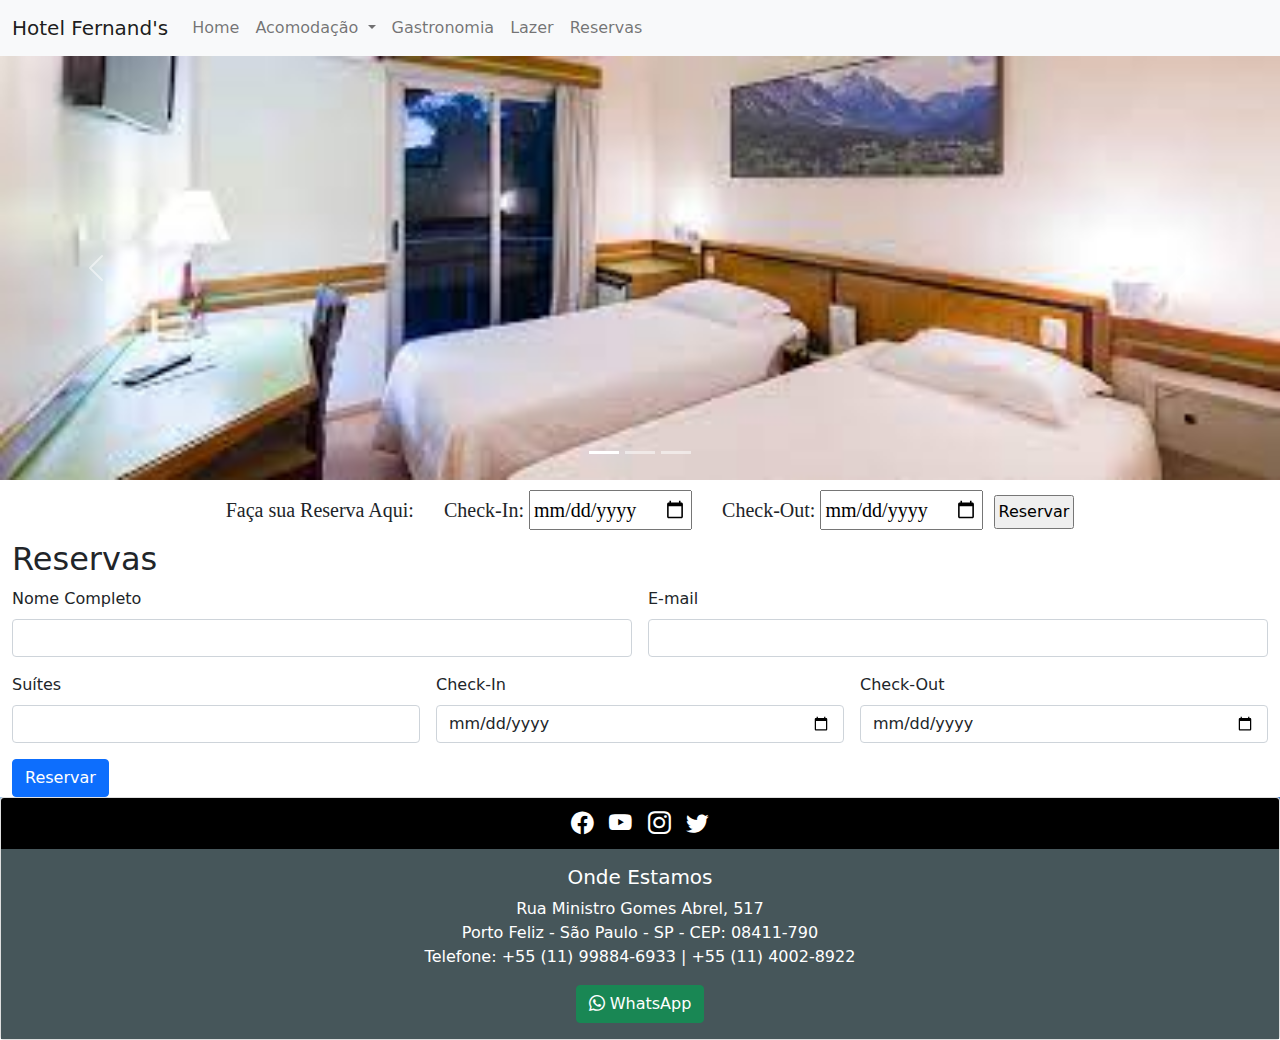
<file: reservas.html>
<!DOCTYPE html>
<html lang="pt-BR">
<head>
    <meta charset="UTF-8">
    <meta http-equiv="X-UA-Compatible" content="IE=edge">
    <meta name="viewport" content="width=device-width, initial-scale=1.0">
    <title>Hotel Fernand's</title>
    <link rel="stylesheet" href="css/bootstrap.min.css">
    <link rel="stylesheet" href="https://cdn.jsdelivr.net/npm/bootstrap-icons@1.8.1/font/bootstrap-icons.css">
    <link rel="stylesheet" href="css/styles.css">
</head>
<body>
    <!-- =========== Início da barra de Navegação ============= -->
    <nav class="navbar navbar-expand-lg navbar-light bg-light">
        <div class="container-fluid">
          <a class="navbar-brand" href="index.html">Hotel Fernand's</a>
          <button class="navbar-toggler" type="button" data-bs-toggle="collapse" data-bs-target="#navbarSupportedContent" aria-controls="navbarSupportedContent" aria-expanded="false" aria-label="Toggle navigation">
            <span class="navbar-toggler-icon"></span>
          </button>
          <div class="collapse navbar-collapse" id="navbarSupportedContent">
            <ul class="navbar-nav me-auto mb-2 mb-lg-0">
              <li class="nav-item">
                <a class="nav-link" href="index.html">Home</a>
              </li>
              
              <li class="nav-item dropdown">
                <a class="nav-link dropdown-toggle" href="#" id="navbarDropdown" role="button" data-bs-toggle="dropdown" aria-expanded="false">
                  Acomodação
                </a>
                <ul class="dropdown-menu" aria-labelledby="navbarDropdown">
                  <li><a class="dropdown-item" href="standard.html">Standard</a></li>
                  <li><a class="dropdown-item" href="master.html">Master</a></li>
                  <li><a class="dropdown-item" href="presidential.html">Presidencial</a></li>
                </ul>
              </li>
              <li class="nav-item">
                <a class="nav-link" href="gastronomia.html">Gastronomia</a>
              </li>
              <li class="nav-item">
                <a class="nav-link" href="lazer.html">Lazer</a>
              </li>
              <li class="nav-item">
                <a class="nav-link" href="reservas.html">Reservas</a>
              </li>
            </ul>
           
          </div>
        </div>
      </nav>
   
    <!-- =========== Fim da barra de Navegação ============= -->

    <!-- ============ Início do Carousel ============= -->

    <div id="carouselExampleCaptions" class="carousel slide" data-bs-ride="carousel">
        <div class="carousel-indicators">
          <button type="button" data-bs-target="#carouselExampleCaptions" data-bs-slide-to="0" class="active" aria-current="true" aria-label="Slide 1"></button>
          <button type="button" data-bs-target="#carouselExampleCaptions" data-bs-slide-to="1" aria-label="Slide 2"></button>
          <button type="button" data-bs-target="#carouselExampleCaptions" data-bs-slide-to="2" aria-label="Slide 3"></button>
        </div>
        <div class="carousel-inner">
          <div class="carousel-item active">
            <img src="img/imgg2.jpg" class="d-block w-100" alt="...">
            <div class="carousel-caption d-none d-md-block">
              <h5></h5>
              <p></p>
            </div>
          </div>
          <div class="carousel-item">
            <img src="img/imgg3.jpg" class="d-block w-100" alt="...">
            <div class="carousel-caption d-none d-md-block">
              <h5></h5>
              <p></p>
            </div>
          </div>
          <div class="carousel-item">
            <img src="img/imgg4.jpg" class="d-block w-100" alt="...">
            <div class="carousel-caption d-none d-md-block">
              <h5></h5>
              <p></p>
            </div>
          </div>
        </div>
        <button class="carousel-control-prev" type="button" data-bs-target="#carouselExampleCaptions" data-bs-slide="prev">
          <span class="carousel-control-prev-icon" aria-hidden="true"></span>
          <span class="visually-hidden">Previous</span>
        </button>
        <button class="carousel-control-next" type="button" data-bs-target="#carouselExampleCaptions" data-bs-slide="next">
          <span class="carousel-control-next-icon" aria-hidden="true"></span>
          <span class="visually-hidden">Next</span>
        </button>
      </div>

     <!-- ============ Fim do Carousel ============= -->

     <div class="container-fluid fundo-branco">
        <div class="row">
            <div class="col">
                <form id="reservas_superior">
                    <label>Faça sua Reserva Aqui:</label>
                   <label>Check-In:
                       <input type="date" id="checkin" required>
                </label>
                   <label>Check-Out:
                       <input type="date" id="checkout" required>
                </label>
                    <input type="submit" id="btnreservar" value="Reservar">
                </form>
            </div>
        </div>

        <div class="row">
          <div class="col">
            <h2>Reservas</h2>

            <!-- ============ Início do formulário reserva =========== -->

            <form class="row g-3">
              <div class="col-md-6">
                <label for="inputEmail4" class="form-label">Nome Completo</label>
                <input type="text" class="form-control" id="inputNome">
              </div>

              <div class="col-md-6">
                <label for="inputemail" class="form-label">E-mail</label>
                <input type="email" class="form-control" id="inputemail">
              </div>

              <div class="col-4">
                <label for="inputSuite" class="form-label">Suítes</label>
                <input type="text" class="form-control" id="inputSuite">
              </div>

              <div class="col-4">
              <label for="inputSuite" class="form-label">Check-In</label>
                <input type="date" class="form-control" id="inputSuite">
              </div>

              <div class="col-4">
              <label for="inputSuite" class="form-label">Check-Out</label>
                <input type="date" class="form-control" id="inputSuite">
              </div>
                
              <div class="col-12">
                <button type="submit" class="btn btn-primary">Reservar</button>
              </div>
            </form>

            <!-- ============ Fim do formulário reserva =========== -->

          </div>
        </div>

     </div>



     <!-- ========== Início do Rodapé (footer) ============== -->

     <div class="card text-center">
      <div class="card-header fundo">

        <a href="http://www.facebook.com" target="_blank"><i class="bi bi-facebook"></i></a>
        
        <a href="http://www.youtube.com" target="_blank"><i class="bi bi-youtube"></i></a>
          
        <a href="http://www.instagram.com" target="_blank"><i class="bi bi-instagram"></i></a>
           
        <a href="http://www.twitter.com" target="_blank"><i class="bi bi-twitter"></i></a>
              

      </div>
      <div class="card-body fundo2">
        <h5 class="card-title">Onde Estamos</h5>
        <p class="card-text">Rua Ministro Gomes Abrel, 517 <br>
          Porto Feliz - São Paulo - SP - CEP: 08411-790 <br>
          Telefone: +55 (11) 99884-6933 | +55 (11) 4002-8922
        </p>
        <a href="https://wa.me/11998846933?text=Ola" class="btn btn-success"><i class="bi bi-whatsapp">  </i>WhatsApp</a>
      </div>
    </div>

     <!-- ========== Fim do Rodapé (footer) ============== -->




   <script src="js/bootstrap.min.js">

   </script> 
    
</body>
</html>
</file>
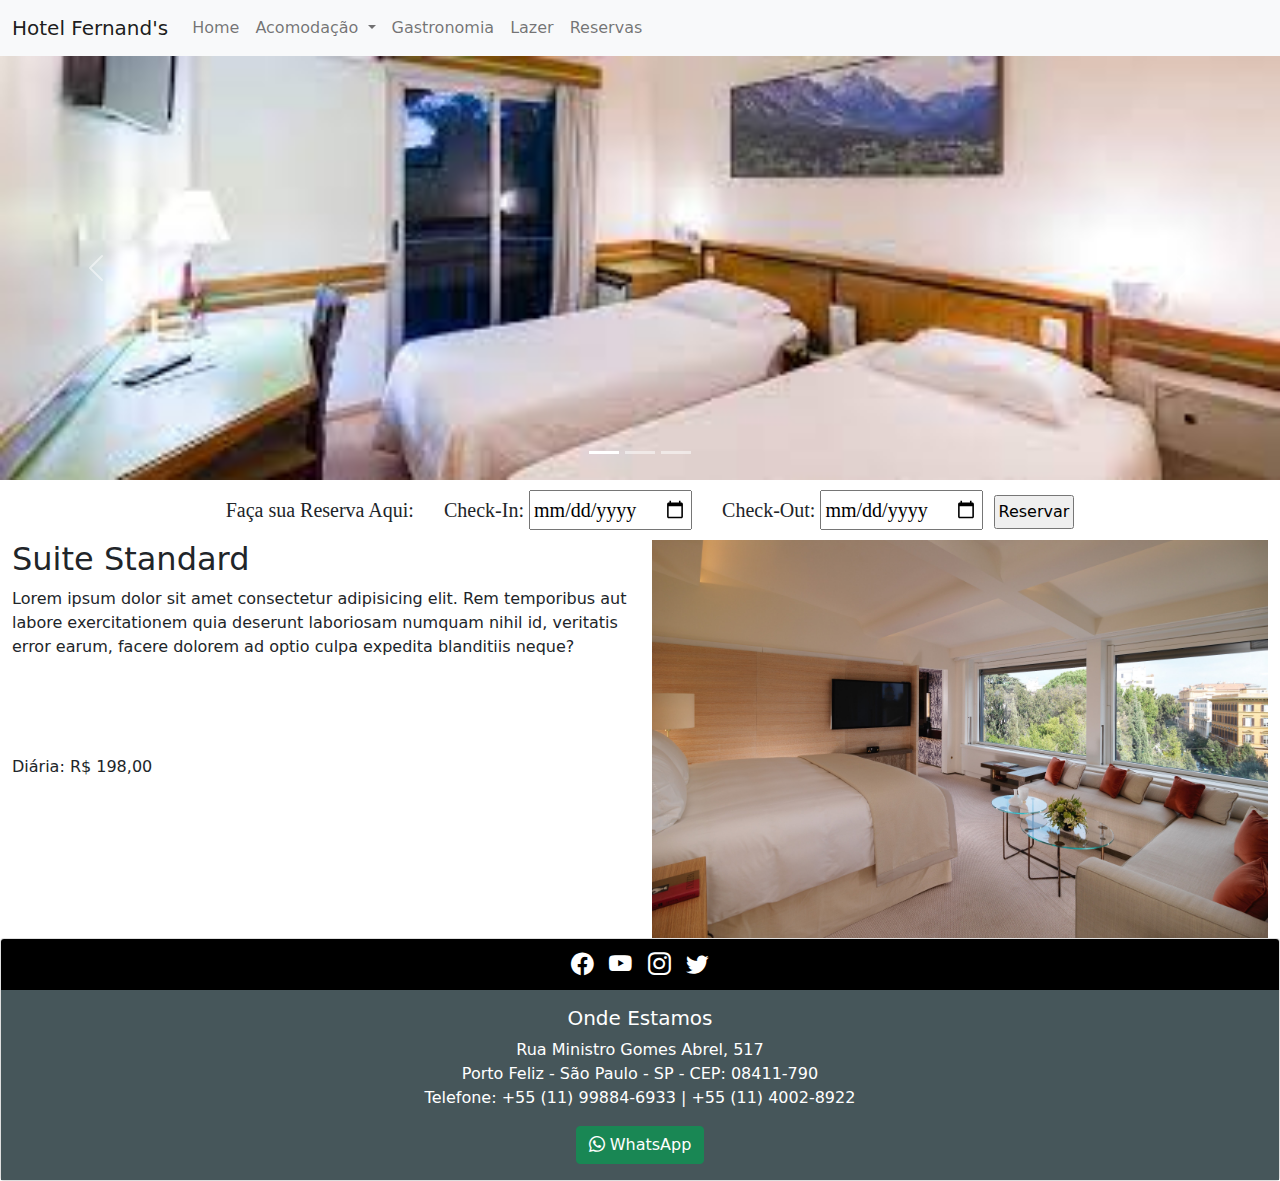
<file: standard.html>
<!DOCTYPE html>
<html lang="pt-BR">
<head>
    <meta charset="UTF-8">
    <meta http-equiv="X-UA-Compatible" content="IE=edge">
    <meta name="viewport" content="width=device-width, initial-scale=1.0">
    <title>Hotel Fernand's</title>
    <link rel="stylesheet" href="css/bootstrap.min.css">
    <link rel="stylesheet" href="https://cdn.jsdelivr.net/npm/bootstrap-icons@1.8.1/font/bootstrap-icons.css">
    <link rel="stylesheet" href="css/styles.css">
</head>
<body>
    <!-- =========== Início da barra de Navegação ============= -->
    <nav class="navbar navbar-expand-lg navbar-light bg-light">
        <div class="container-fluid">
          <a class="navbar-brand" href="index.html">Hotel Fernand's</a>
          <button class="navbar-toggler" type="button" data-bs-toggle="collapse" data-bs-target="#navbarSupportedContent" aria-controls="navbarSupportedContent" aria-expanded="false" aria-label="Toggle navigation">
            <span class="navbar-toggler-icon"></span>
          </button>
          <div class="collapse navbar-collapse" id="navbarSupportedContent">
            <ul class="navbar-nav me-auto mb-2 mb-lg-0">
              <li class="nav-item">
                <a class="nav-link" href="index.html">Home</a>
              </li>
              
              <li class="nav-item dropdown">
                <a class="nav-link dropdown-toggle" href="#" id="navbarDropdown" role="button" data-bs-toggle="dropdown" aria-expanded="false">
                  Acomodação
                </a>
                <ul class="dropdown-menu" aria-labelledby="navbarDropdown">
                  <li><a class="dropdown-item" href="standard.html">Standard</a></li>
                  <li><a class="dropdown-item" href="master.html">Master</a></li>
                  <li><a class="dropdown-item" href="presidential.html">Presidencial</a></li>
                </ul>
              </li>
              <li class="nav-item">
                <a class="nav-link" href="gastronomia.html">Gastronomia</a>
              </li>
              <li class="nav-item">
                <a class="nav-link" href="lazer.html">Lazer</a>
              </li>
              <li class="nav-item">
                <a class="nav-link" href="reservas.html">Reservas</a>
              </li>
            </ul>
           
          </div>
        </div>
      </nav>
   
    <!-- =========== Fim da barra de Navegação ============= -->

    <!-- ============ Início do Carousel ============= -->

    <div id="carouselExampleCaptions" class="carousel slide" data-bs-ride="carousel">
        <div class="carousel-indicators">
          <button type="button" data-bs-target="#carouselExampleCaptions" data-bs-slide-to="0" class="active" aria-current="true" aria-label="Slide 1"></button>
          <button type="button" data-bs-target="#carouselExampleCaptions" data-bs-slide-to="1" aria-label="Slide 2"></button>
          <button type="button" data-bs-target="#carouselExampleCaptions" data-bs-slide-to="2" aria-label="Slide 3"></button>
        </div>
        <div class="carousel-inner">
          <div class="carousel-item active">
            <img src="img/imgg2.jpg" class="d-block w-100" alt="...">
            <div class="carousel-caption d-none d-md-block">
              <h5></h5>
              <p></p>
            </div>
          </div>
          <div class="carousel-item">
            <img src="img/imgg3.jpg" class="d-block w-100" alt="...">
            <div class="carousel-caption d-none d-md-block">
              <h5></h5>
              <p></p>
            </div>
          </div>
          <div class="carousel-item">
            <img src="img/imgg4.jpg" class="d-block w-100" alt="...">
            <div class="carousel-caption d-none d-md-block">
              <h5></h5>
              <p></p>
            </div>
          </div>
        </div>
        <button class="carousel-control-prev" type="button" data-bs-target="#carouselExampleCaptions" data-bs-slide="prev">
          <span class="carousel-control-prev-icon" aria-hidden="true"></span>
          <span class="visually-hidden">Previous</span>
        </button>
        <button class="carousel-control-next" type="button" data-bs-target="#carouselExampleCaptions" data-bs-slide="next">
          <span class="carousel-control-next-icon" aria-hidden="true"></span>
          <span class="visually-hidden">Next</span>
        </button>
      </div>

     <!-- ============ Fim do Carousel ============= -->

     <div class="container-fluid fundo-branco">
        <div class="row">
            <div class="col">
                <form id="reservas_superior">
                    <label>Faça sua Reserva Aqui:</label>
                   <label>Check-In:
                       <input type="date" id="checkin" required>
                </label>
                   <label>Check-Out:
                       <input type="date" id="checkout" required>
                </label>
                    <input type="submit" id="btnreservar" value="Reservar">
                </form>
            </div>
        </div>
    
        <div class="row">
          <div class="col-6">
            <h2>Suite Standard</h2>
            <p>Lorem ipsum dolor sit amet consectetur adipisicing elit. Rem temporibus aut labore exercitationem quia deserunt laboriosam numquam nihil id, veritatis error earum, facere dolorem ad optio culpa expedita blanditiis neque?</p>
            <p>&nbsp;</p>
            <p>&nbsp;</p>
            <p>Diária: R$ 198,00</p>

          </div>
          <div class="col-6">
            <img src="img/quarto14.jpg" alt="" class="img100">
          </div>
        </div>
    
      </div>



     <!-- ========== Início do Rodapé (footer) ============== -->

     <div class="card text-center">
      <div class="card-header fundo">

        <a href="http://www.facebook.com" target="_blank"><i class="bi bi-facebook"></i></a>
        
        <a href="http://www.youtube.com" target="_blank"><i class="bi bi-youtube"></i></a>
          
        <a href="http://www.instagram.com" target="_blank"><i class="bi bi-instagram"></i></a>
           
        <a href="http://www.twitter.com" target="_blank"><i class="bi bi-twitter"></i></a>
              

      </div>
      <div class="card-body fundo2">
        <h5 class="card-title">Onde Estamos</h5>
        <p class="card-text">Rua Ministro Gomes Abrel, 517 <br>
          Porto Feliz - São Paulo - SP - CEP: 08411-790 <br>
          Telefone: +55 (11) 99884-6933 | +55 (11) 4002-8922
        </p>
        <a href="https://wa.me/11998846933?text=Ola" class="btn btn-success"><i class="bi bi-whatsapp">  </i>WhatsApp</a>
      </div>
    </div>

     <!-- ========== Fim do Rodapé (footer) ============== -->




   <script src="js/bootstrap.min.js">

   </script> 
    
</body>
</html>
</file>
<file: css/styles.css>
#reservas_superior {
  padding: 10px;
  text-align: center;
}
#reservas_superior label {
  font-family: verdana;
  font-size: 15pt;
  margin-left: 20px;
  margin-right: 5px;
}
#reservas_superior input {
  padding: 3px;
}
.fundo {
  background-color: #000;
  color: #fff;
}
.fundo a {
  text-decoration: none;
  font-size: 17pt;
  color: #fff;
  margin: 5px;
}
.fundo2 {
  background-color: rgb(70, 86, 90);
  color: #fff;
}
.fundo-branco {
  background-color: #fff;
}
body {
  background-image: url("../img/hotel1.jpg");
  background-attachment: fixed;
  background-size: 100%;
}
.img100 {
  width: 100%;
  height: auto;
}
</file>
